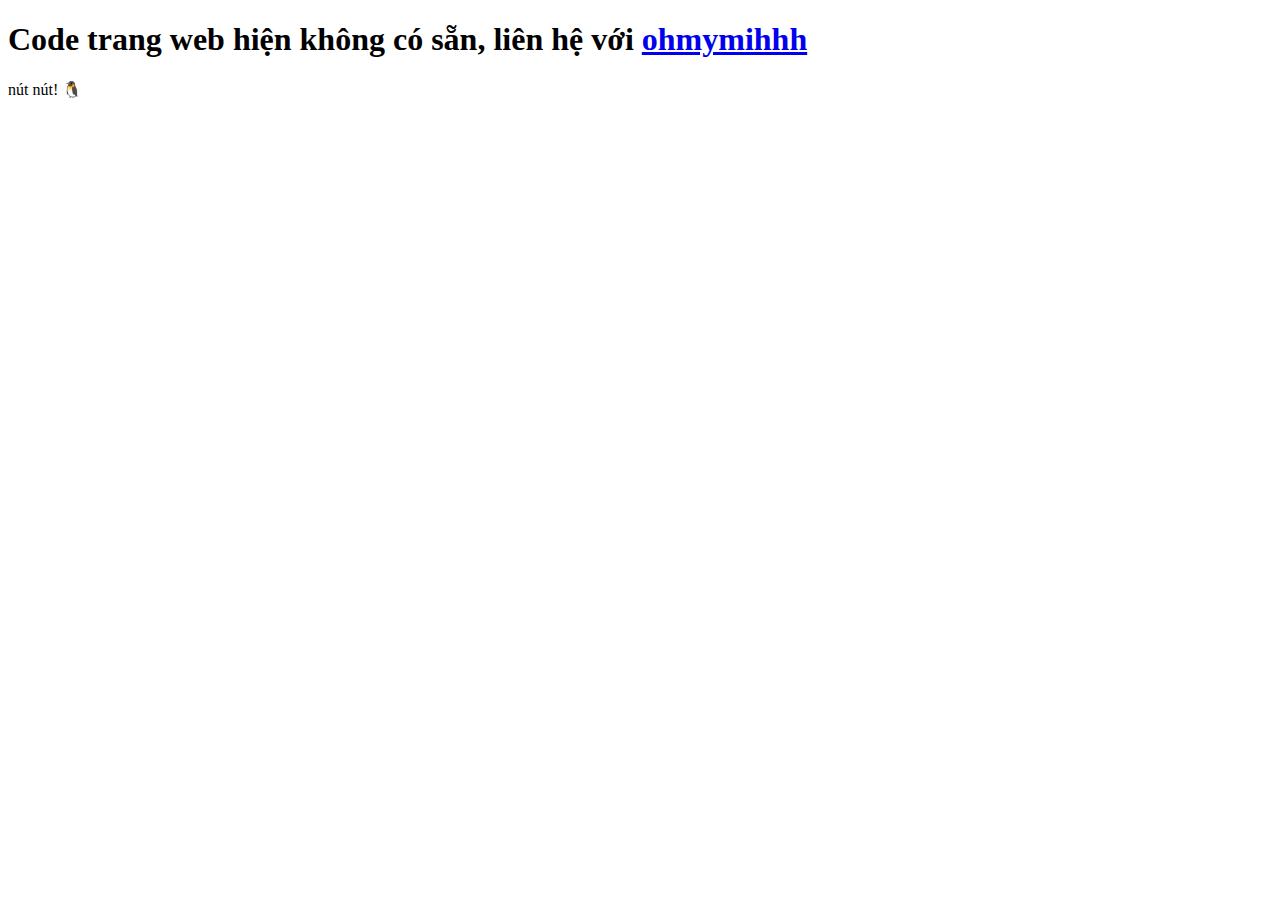
<file: easteregg.html>
<!DOCTYPE html>
<html lang="vi">
<head>
    <meta charset="UTF-8">
    <title>Easter Egg nè m</title>
</head>
<body>
    <h1> Code trang web hiện không có sẵn, liên hệ với <a href ="https://instagram.com/starlinetouren/">ohmymihhh</a> </h1>
    <p>nút nút! 🐧</p>
</body>
</html>
</file>
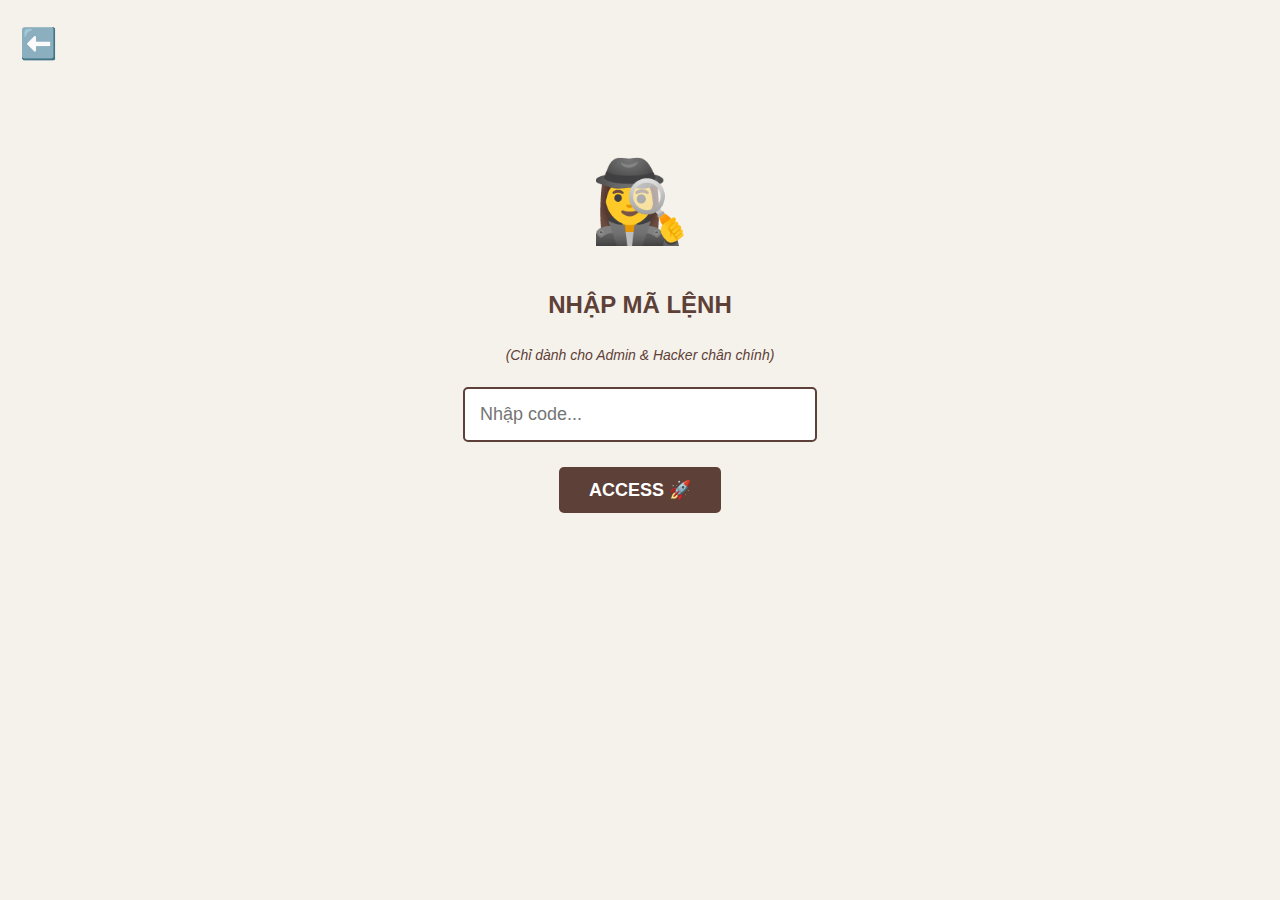
<file: secret.html>
<!DOCTYPE html>
<html>
<head>
    <title>🔐 CỔNG BÍ MẬT</title>
    <meta charset="utf-8">
    <link rel="stylesheet" href="antoanso.css"> 
</head>

<body style="text-align: center; background-color: #f5f2eb; color: #5d4037; font-family: sans-serif;">

    <div style="text-align: left; padding: 20px;"> 
        <a href="index.html" style="text-decoration: none; font-size: 30px;"> ⬅️ </a>
    </div>

    <div style="margin-top: 50px; max-width: 400px; margin-left: auto; margin-right: auto;">
        
        <div style="font-size: 80px; margin-bottom: 20px;">🕵️‍♀️</div>

        <h2 style="color: #5d4037; text-transform: uppercase;">Nhập Mã Lệnh</h2>
        <p style="font-style: italic; font-size: 14px; margin-bottom: 20px;">(Chỉ dành cho Admin & Hacker chân chính)</p>
        
        <input type="text" id="matkhau" placeholder="Nhập code..." 
               style="padding: 15px; font-size: 18px; width: 80%; border: 2px solid #5d4037; border-radius: 5px; outline: none;">
        
        <br><br>
        
        <button onclick="kiemTra()" 
                style="padding: 12px 30px; font-size: 18px; cursor: pointer; background: #5d4037; color: white; border: none; border-radius: 5px; font-weight: bold;">
            ACCESS 🚀
        </button>

        <p id="thongbao" style="color: red; margin-top: 20px; font-weight: bold;"></p>
    </div>

    <script>
        // Xử lý khi nhấn phím ENTER cũng kích hoạt nút
        document.getElementById("matkhau").addEventListener("keypress", function(event) {
            if (event.key === "Enter") {
                kiemTra();
            }
        });

        function kiemTra(){
            // 1. Lấy dữ liệu
            var inputRaw = document.getElementById("matkhau").value;

            // 2. Chuẩn hóa (Xóa khoảng trắng thừa + Chuyển thành chữ thường)
            // Ví dụ nhập "  PinGu  " -> thành "pingu"
            var pass = inputRaw.trim().toLowerCase(); 

            // 3. Xử lý Logic Phân Nhánh
            if (pass === "pingu") {
                // CASE 1: NOOT NOOT 🐧
                alert("🐧 Pingu check: Noot Noot!");
                window.location.href = "https://youtu.be/so1q5pgmAy8?si=LiTqOb3CxEG2Pbgk";  
            } 
            else if (pass === "xincode" || pass === "code" || pass === "xin code") {
                // CASE 2: XIN CODE -> Dẫn tới trang chửi (Mày nhớ tạo file nocode.html nha)
                alert("🚫 Phát hiện đối tượng xin code! Kích hoạt hệ thống phòng thủ..."); 
                window.location.href = "nocode.html";
            }
            else if (pass === "") {
                // CASE 3: KHÔNG NHẬP GÌ
                document.getElementById("thongbao").innerText = "❗ Chưa nhập gì mà đòi vào à?";
            }
            else {
                // CASE 4: SAI MẬT KHẨU
                document.getElementById("thongbao").innerText = "❌ Sai mật khẩu! Thử lại đi cưng!";
                // Hiệu ứng rung lắc nhẹ (Optional)
                document.getElementById("matkhau").style.borderColor = "red";
            }
        }
    </script>

</body>
</html>
</file>
<file: antoanso.css>
/* --- 1. KHAI BÁO BIẾN (DESIGN SYSTEM) --- 
   Đây là bảng màu chung. Muốn đổi màu web, chỉ cần sửa ở đây là tự động ăn hết toàn web.
*/
:root {
    --primary-color: #5d4037;   /* Nâu Cafe (Chủ đạo) */
    --accent-color: #8d6e63;    /* Nâu Hồng (Nhấn) */
    --highlight: #d90429;       /* Đỏ cờ (Nút quan trọng) */
    --text-color: #4a4a4a;      /* Xám đậm (Chữ) */
    --bg-color: #f5f2eb;        /* Kem ấm (Nền web) */
    --white: #ffffff;
    --radius-box: 30px;         /* Độ bo góc chuẩn */
    --shadow: 0 10px 30px rgba(93, 64, 55, 0.1); /* Bóng đổ chuẩn */
}

/* --- 2. CẤU TRÚC CHUNG (RESET) --- */
body {
    margin: 0;
    background-color: var(--bg-color); /* Gọi biến màu ra dùng */
    font-family: system-ui, -apple-system, 'Segoe UI', sans-serif;
    color: var(--text-color);
    line-height: 1.6;
}

/* --- 3. HEADER (ĐẦU TRANG) --- */
header {
    text-align: center;
    padding: 60px 20px 80px; /* Top - Side - Bottom */
    
    /* Ảnh nền ưu tiên (nếu lỗi ảnh thì hiện màu gradient) */
    background: url("beige.jpg") center/cover no-repeat, 
                linear-gradient(135deg, #e6dedd 0%, #d7ccc8 100%);
    
    /* Bo góc dưới */
    border-bottom-left-radius: 50px;
    border-bottom-right-radius: 50px;
    box-shadow: var(--shadow);
    margin-bottom: -50px; /* Kỹ thuật âm margin để Menu đè lên */
}

h1 {
    font-size: 42px;
    font-weight: 800;
    color: var(--primary-color);
    margin: 0;
    text-transform: uppercase;
    letter-spacing: -0.5px;
}

header p {
    color: var(--accent-color);
    font-size: 16px;
    font-weight: 500;
    margin-top: 10px;
}

/* --- 4. MENU (NAVIGATION) --- */
nav {
    display: flex;             /* Dàn nút nằm ngang */
    justify-content:center;   /* Canh giữa */
    background-color: var(--white);
    width:fit-content;        /* Ôm sát nội dung */
    margin: 0 auto 50px;
    padding: 10px 15px;
    border-radius: 100px;
    box-shadow: 0 8px 20px rgba(0,0,0,0.1);
    position: relative;        /* Nổi lên trên Header */
    z-index: 10;
}

nav a {
    text-decoration: none;
    color: #000;
    margin: 0 5px;
    padding: 10px 20px;
    font-weight: 600;
    border-radius: 50px;
    transition: all 0.3s ease;
}

nav a:hover {
    background-color: var(--primary-color);
    color: var(--white);
    transform: translateY(-2px);
}

/* --- 5. BỐ CỤC CHIA CỘT (LAYOUT) --- */
.container {
    display: flex;             /* Bật chế độ cột */
    width: 1000px;
    margin: 0 auto 60px;       /* Canh giữa màn hình */
    gap: 30px;                 /* Khoảng cách 2 cột */
    align-items: flex-start;
}

/* CỘT TRÁI (Nội dung) */
.main-content {
    flex: 2;                   /* Chiếm 2 phần */
    background-color: var(--white);
    padding: 40px;
    border-radius: var(--radius-box);
    box-shadow: 0 20px 40px rgba(0,0,0,0.05);
}

/* CỘT PHẢI (Sidebar Công An) */
.sidebar {
    flex: 1;                   /* Chiếm 1 phần */
    background: linear-gradient(180deg, #fff 0%, #f9f9f9 100%);
    padding: 40px;
    border-radius: var(--radius-box);
    border: 1px solid #e0e0e0;
    text-align: center;
    position: sticky;          /* Dính khi cuộn */
    top: 20px;
}

.sidebar img {
    width: 100%;
    height: auto;
}

/* --- 6. TRANG TRÍ NỘI DUNG --- */
/* Tiêu đề con */
.main-content h2 {
    color: var(--accent-color);
    border-left: 5px solid var(--primary-color);
    padding-left: 15px;
    margin-top: 0;
}

.main-content h3 { color: var(--primary-color); margin-top: 30px; }

/* Ảnh */
.main-content img {
    width: 100%;
    border-radius: 20px;
    transition: transform 0.3s;
}
.main-content img:hover { transform: scale(1.02); }

/* Nút Công An */
.btn-police {
    display: inline-block;
    background-color: var(--highlight);
    color: #ffda00;
    text-decoration: none;
    padding: 10px 20px;
    border-radius: 50px;
    font-weight: bold;
    margin-top: 10px;
    transition: 0.3s;
}
.btn-police:hover { transform: scale(1.05); box-shadow: 0 5px 15px rgba(217, 4, 41, 0.3); }
.police-badge { width: 70px; margin-bottom: 10px; }

/* --- 7. FOOTER --- */
footer {
    text-align: center;
    padding: 20px 0;
    color: var(--accent-color);
    background: url("60+ Marble Texture Aesthetic Backgrounds (Free Download, High-Res).jpg") center/cover;
    border-radius: 30px 30px 0 0;
}

strong {
    color: var(--primary-color); /* Chữ màu nâu */
    padding: 2px 5px; /* Tạo khoảng hở tí cho đẹp */
    border-radius: 4px; /* Bo góc nhẹ */
}

/* --- KHUNG PREVIEW WEB BỘ CÔNG AN --- */
.bca-preview {
    display: block; /* Để thẻ a bao trùm khối */
    width: 100%;
    height: 180px; /* Chiều cao khung ảnh */
    background-color: #fff;
    border-radius: 15px;
    overflow: hidden; /* Cắt ảnh thừa */
    border: 1px solid #ddd;
    box-shadow: 0 4px 10px rgba(0,0,0,0.1);
    position: relative; /* Để căn chỉnh lớp phủ */
    margin-bottom: 20px; /* Cách tiêu đề bên dưới ra */
    transition: transform 0.3s ease;
    text-decoration: none;
}

/* Hiệu ứng bay lên khi di chuột */
.bca-preview:hover {
    transform: translateY(-5px);
    box-shadow: 0 10px 20px rgba(217, 4, 41, 0.2); /* Bóng màu đỏ công an */
}

/* Thanh giả lập trình duyệt (Mấy chấm đỏ vàng xanh) */
.browser-bar {
    height: 25px;
    background: #f0f0f0;
    display: flex;
    align-items: center;
    padding-left: 10px;
    gap: 6px;
    border-bottom: 1px solid #ccc;
}

.dot { width: 8px; height: 8px; border-radius: 50%; }
.dot.red { background: #ff5f57; }
.dot.yellow { background: #ffbd2e; }
.dot.green { background: #27c93f; }

/* Ảnh chụp màn hình web */
.bca-preview img {
    width: 100%;
    height: 100%;
    object-fit: cover; /* Cắt ảnh cho vừa khung */
    object-position: top; /* Luôn lấy phần đầu trang web */
}

/* Chữ "Truy cập" hiện lên khi hover */
.hover-text {
    position: absolute;
    bottom: 0; left: 0; right: 0;
    background: rgba(217, 4, 41, 0.9); /* Màu đỏ mờ */
    color: white;
    text-align: center;
    padding: 8px;
    font-size: 12px;
    font-weight: bold;
    opacity: 0; /* Mặc định ẩn */
    transition: opacity 0.3s;
}

.bca-preview:hover .hover-text {
    opacity: 1; /* Hiện khi di chuột */
}
</file>
